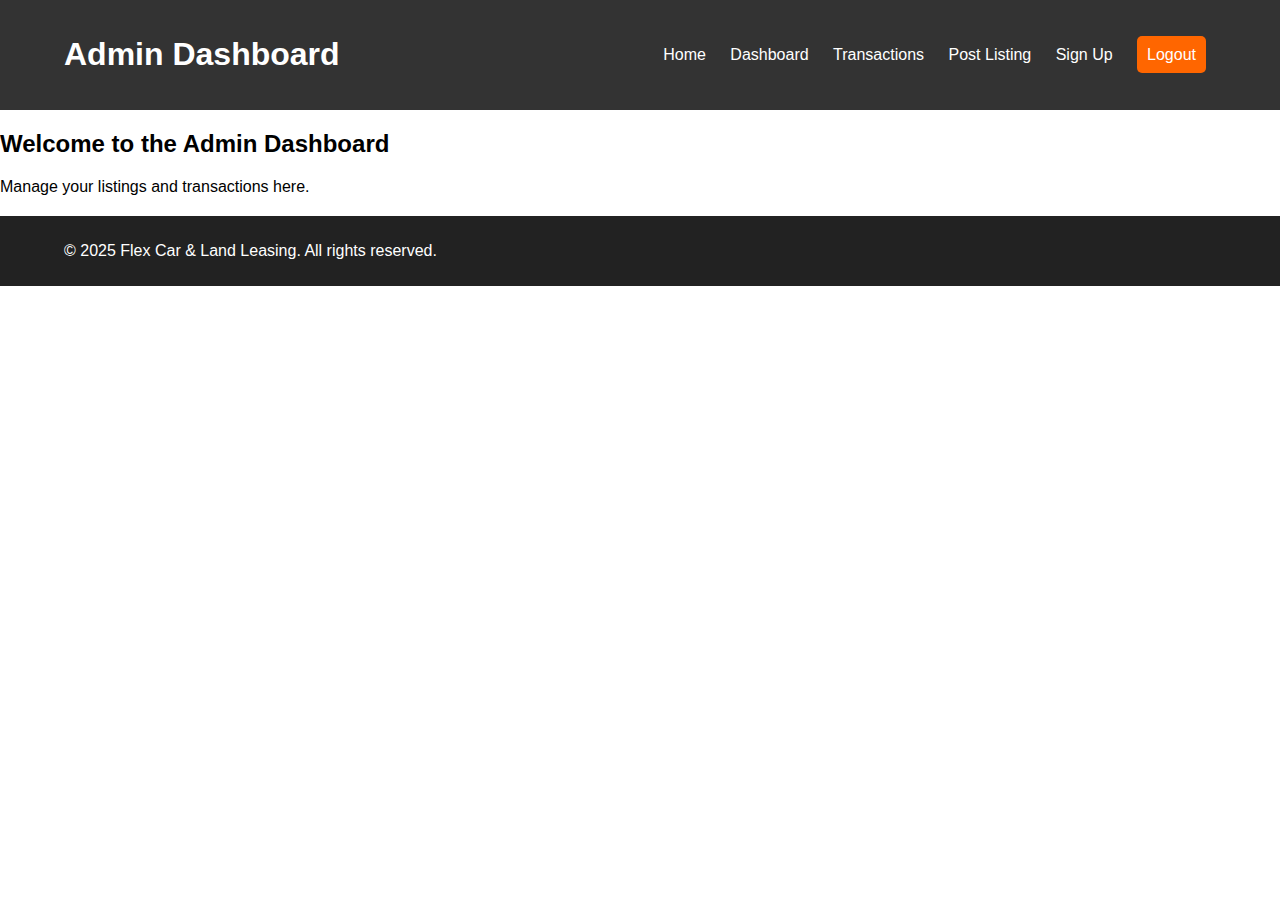
<file: frontend/templates/admin.html>
<!DOCTYPE html>
<html lang="en">
<head>
    <meta charset="UTF-8">
    <meta name="viewport" content="width=device-width, initial-scale=1.0">
    <title>Admin | Flex Leasing</title>
    <link rel="stylesheet" href="../css/style.css">
</head>
<body>

    <!-- Navbar -->
    <header>
        <div class="container">
            <h1>Admin Dashboard</h1>
            <nav>
                <ul>
                    <li><a href="index.html">Home</a></li>
                    <li><a href="dashboard.html">Dashboard</a></li>
                    <li><a href="transactions.html">Transactions</a></li>
                    <li><a href="listings.html">Post Listing</a></li>
                    <li><a href="signup.html">Sign Up</a></li>
                    <li><a href="login.html" class="btn">Logout</a></li>
                </ul>
            </nav>
        </div>
    </header>

    <div class="admin-content">
        <h2>Welcome to the Admin Dashboard</h2>
        <p>Manage your listings and transactions here.</p>
    </div>

    <!-- Footer -->
    <footer>
        <div class="container">
            <p>&copy; 2025 Flex Car & Land Leasing. All rights reserved.</p>
        </div>
    </footer>

</body>
</html>
</file>
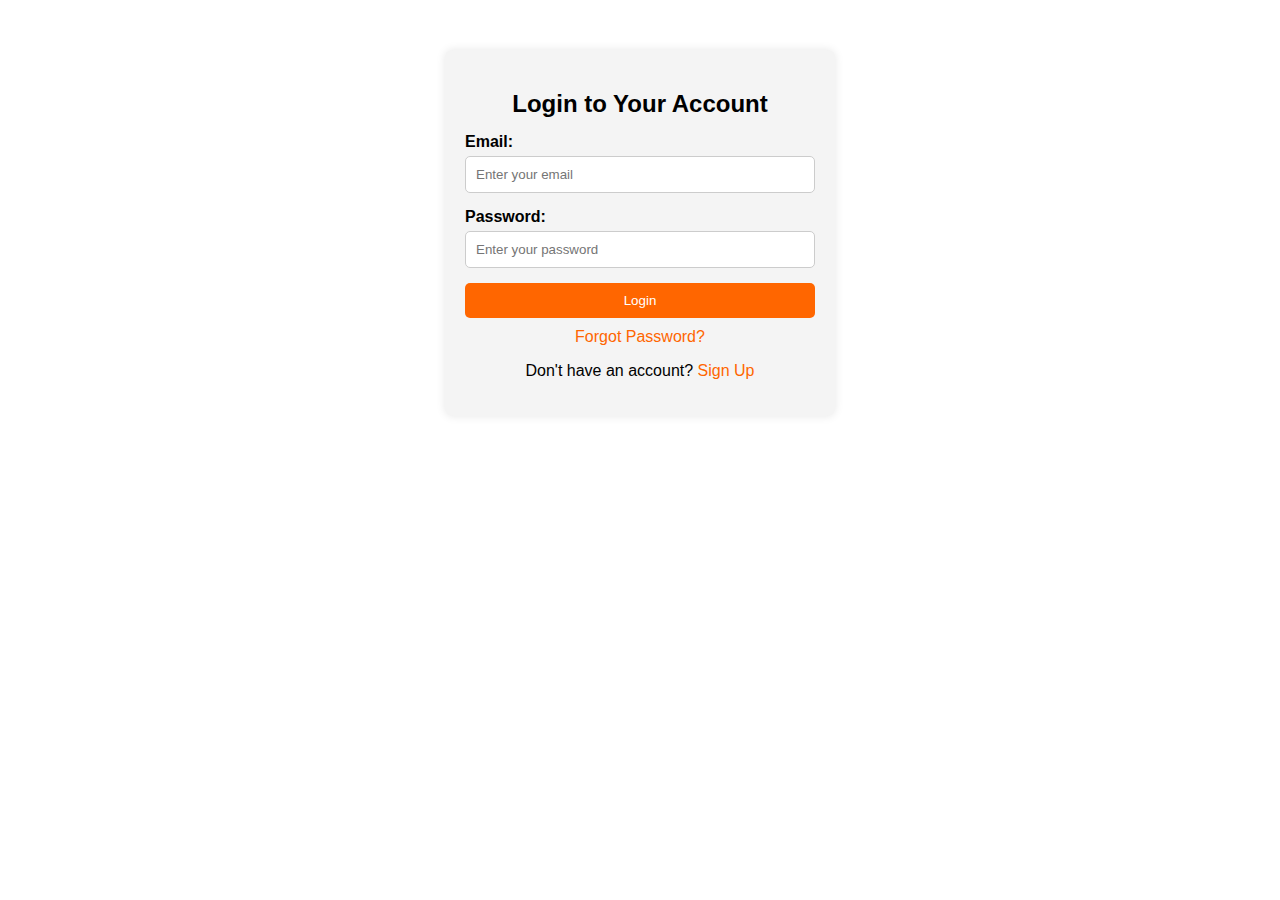
<file: frontend/templates/login.html>
<!DOCTYPE html>
<html lang="en">
<head>
    <meta charset="UTF-8">
    <meta name="viewport" content="width=device-width, initial-scale=1.0">
    <title>Login | Flex Leasing</title>
    <link rel="stylesheet" href="../css/style.css">

</head>
<body>

    <div class="login-container">
        <h2>Login to Your Account</h2>
        <form action="#" method="POST">
            <label for="email">Email:</label>
            <input type="email" id="email" name="email" placeholder="Enter your email" required>

            <label for="password">Password:</label>
            <input type="password" id="password" name="password" placeholder="Enter your password" required>

            <button type="submit" class="btn">Login</button>
            
            <div class="links">
                <a href="#">Forgot Password?</a>
                <p>Don't have an account? <a href="signup.html">Sign Up</a></p>
            </div>
        </form>
    </div>

</body>
</html>
</file>
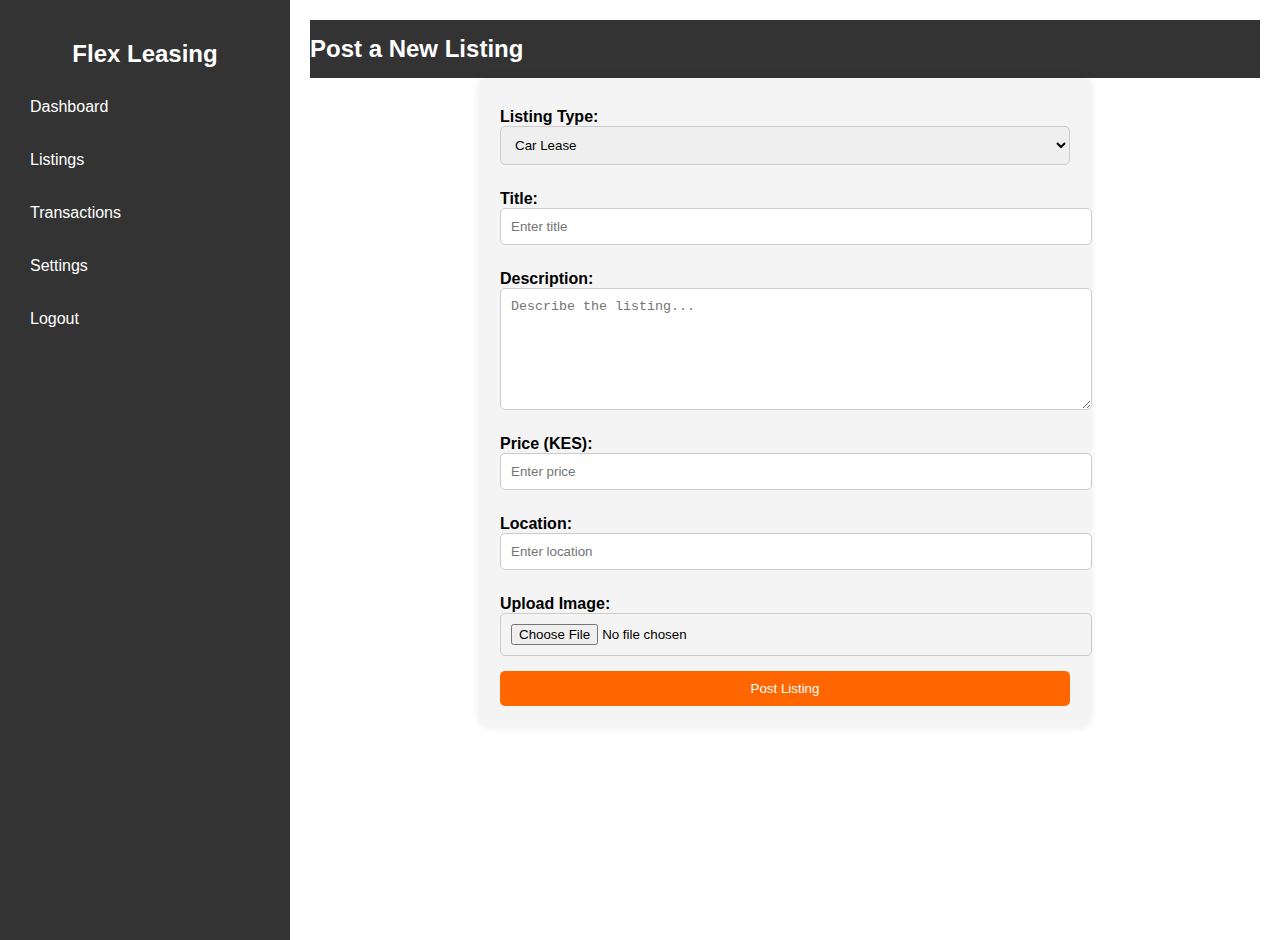
<file: frontend/templates/post_listing.html>
<!DOCTYPE html>
<html lang="en">
<head>
    <meta charset="UTF-8">
    <meta name="viewport" content="width=device-width, initial-scale=1.0">
    <title>Post New Listing | Flex Leasing</title>
    <link rel="stylesheet" href="../css/style.css">
</head>
<body>

    <div class="dashboard-container">
        <!-- Sidebar -->
        <aside class="sidebar">
            <h2>Flex Leasing</h2>
            <ul>
                <li><a href="dashboard.html">Dashboard</a></li>
                <li><a href="listings.html" class="active">Listings</a></li>
                <li><a href="transactions.html">Transactions</a></li>
                <li><a href="settings.html">Settings</a></li>
                <li><a href="login.html" class="logout">Logout</a></li>
            </ul>
        </aside>

        <!-- Main Content -->
        <main class="dashboard-content">
            <header>
                <h2>Post a New Listing</h2>
            </header>

            <section class="post-listing">
                <form action="#" method="POST" enctype="multipart/form-data">
                    <label for="type">Listing Type:</label>
                    <select id="type" name="type" required>
                        <option value="car">Car Lease</option>
                        <option value="land">Land Lease</option>
                    </select>

                    <label for="title">Title:</label>
                    <input type="text" id="title" name="title" placeholder="Enter title" required>

                    <label for="description">Description:</label>
                    <textarea id="description" name="description" placeholder="Describe the listing..." required></textarea>

                    <label for="price">Price (KES):</label>
                    <input type="number" id="price" name="price" placeholder="Enter price" required>

                    <label for="location">Location:</label>
                    <input type="text" id="location" name="location" placeholder="Enter location" required>

                    <label for="image">Upload Image:</label>
                    <input type="file" id="image" name="image" accept="image/*" required>

                    <button type="submit" class="btn">Post Listing</button>
                </form>
            </section>
        </main>
    </div>

</body>
</html>
</file>
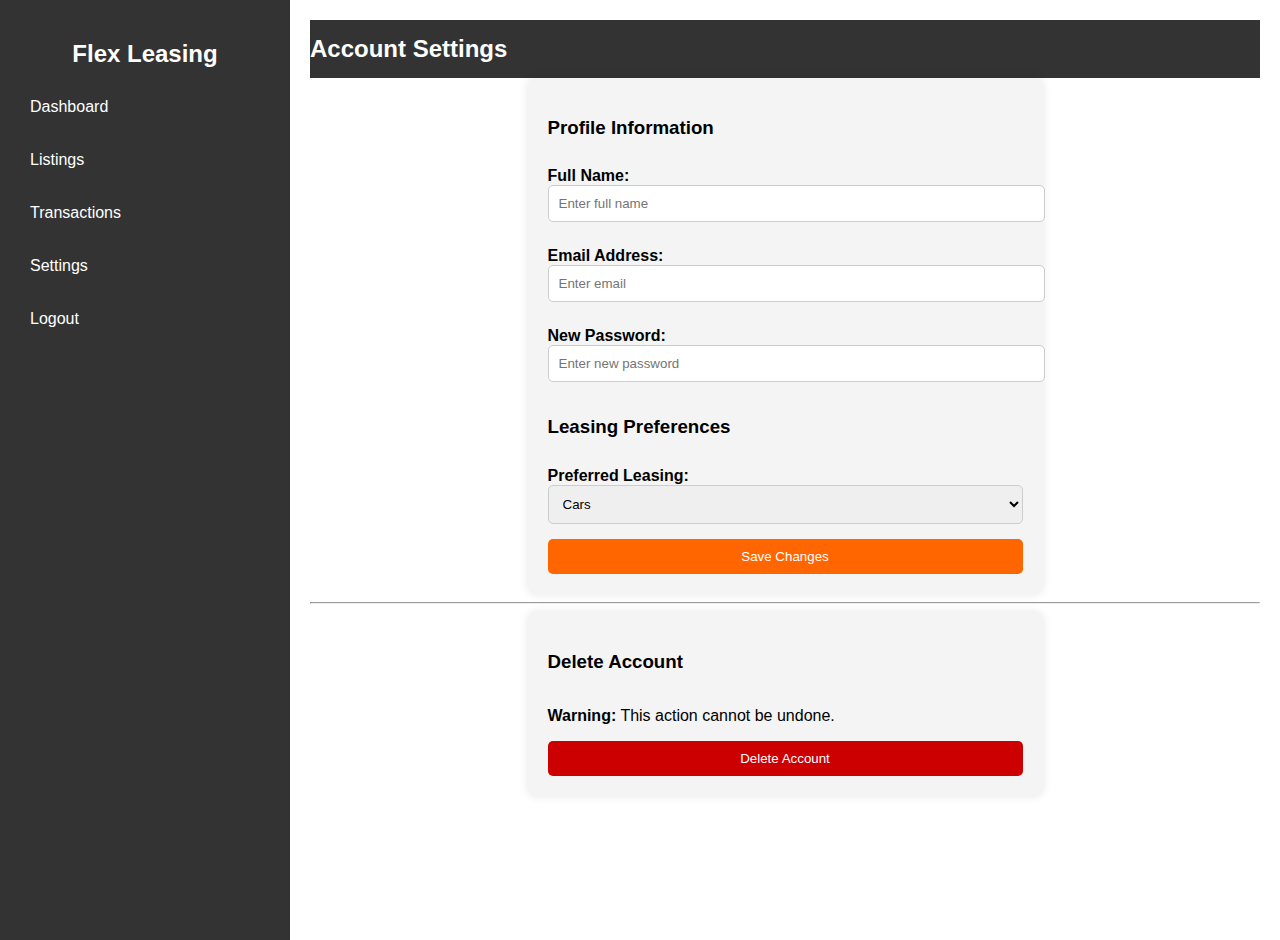
<file: frontend/templates/settings.html>
<!DOCTYPE html>
<html lang="en">
<head>
    <meta charset="UTF-8">
    <meta name="viewport" content="width=device-width, initial-scale=1.0">
    <title>Settings | Flex Leasing</title>
    <link rel="stylesheet" href="../css/style.css">
</head>
<body>

    <div class="dashboard-container">
        <!-- Sidebar -->
        <aside class="sidebar">
            <h2>Flex Leasing</h2>
            <ul>
                <li><a href="dashboard.html">Dashboard</a></li>
                <li><a href="listings.html">Listings</a></li>
                <li><a href="transactions.html">Transactions</a></li>
                <li><a href="settings.html" class="active">Settings</a></li>
                <li><a href="login.html" class="logout">Logout</a></li>
            </ul>
        </aside>

        <!-- Main Content -->
        <main class="dashboard-content">
            <header>
                <h2>Account Settings</h2>
            </header>

            <section class="settings">
                <form action="#" method="POST">
                    <h3>Profile Information</h3>
                    <label for="name">Full Name:</label>
                    <input type="text" id="name" name="name" placeholder="Enter full name" required>

                    <label for="email">Email Address:</label>
                    <input type="email" id="email" name="email" placeholder="Enter email" required>

                    <label for="password">New Password:</label>
                    <input type="password" id="password" name="password" placeholder="Enter new password">

                    <h3>Leasing Preferences</h3>
                    <label for="preferences">Preferred Leasing:</label>
                    <select id="preferences" name="preferences">
                        <option value="cars">Cars</option>
                        <option value="land">Land</option>
                        <option value="both">Both</option>
                    </select>

                    <button type="submit" class="btn">Save Changes</button>
                </form>

                <hr>

                <form action="#" method="POST">
                    <h3>Delete Account</h3>
                    <p><strong>Warning:</strong> This action cannot be undone.</p>
                    <button type="submit" class="btn danger">Delete Account</button>
                </form>
            </section>
        </main>
    </div>

</body>
</html>
</file>
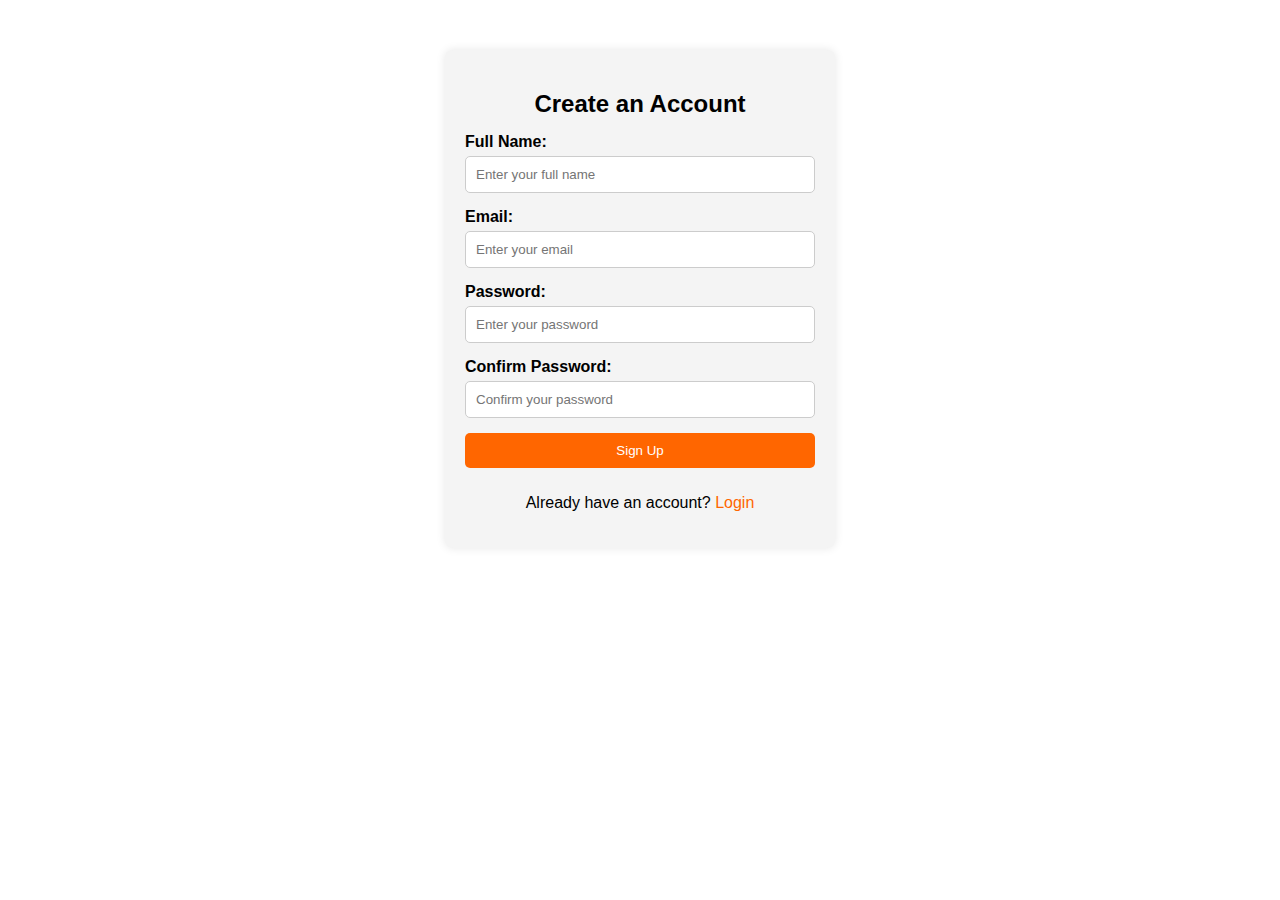
<file: frontend/templates/signup.html>
<!DOCTYPE html>
<html lang="en">
<head>
    <meta charset="UTF-8">
    <meta name="viewport" content="width=device-width, initial-scale=1.0">
    <title>Sign Up | Flex Leasing</title>
    <link rel="stylesheet" href="../css/style.css">
</head>
<body>

    <div class="signup-container">
        <h2>Create an Account</h2>
        <form action="#" method="POST">
            <label for="name">Full Name:</label>
            <input type="text" id="name" name="name" placeholder="Enter your full name" required>

            <label for="email">Email:</label>
            <input type="email" id="email" name="email" placeholder="Enter your email" required>

            <label for="password">Password:</label>
            <input type="password" id="password" name="password" placeholder="Enter your password" required>

            <label for="confirm-password">Confirm Password:</label>
            <input type="password" id="confirm-password" name="confirm-password" placeholder="Confirm your password" required>

            <button type="submit" class="btn">Sign Up</button>

            <div class="links">
                <p>Already have an account? <a href="login.html">Login</a></p>
            </div>
        </form>
    </div>

</body>
</html>
</file>
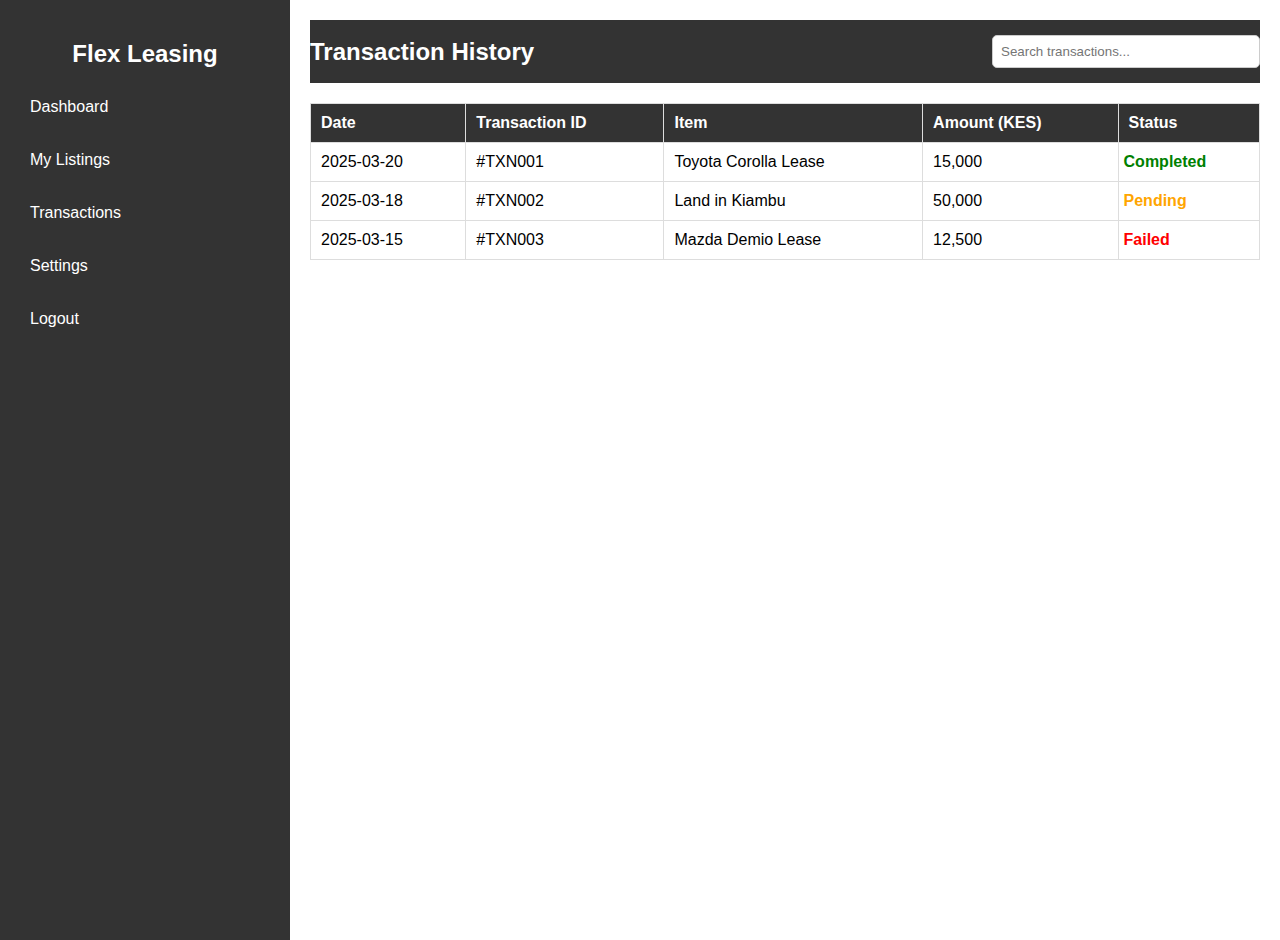
<file: frontend/templates/transactions.html>
<!DOCTYPE html>
<html lang="en">
<head>
    <meta charset="UTF-8">
    <meta name="viewport" content="width=device-width, initial-scale=1.0">
    <title>Transaction History | Flex Leasing</title>
    <link rel="stylesheet" href="../css/style.css">
</head>
<body>

    <div class="dashboard-container">
        <!-- Sidebar -->
        <aside class="sidebar">
            <h2>Flex Leasing</h2>
            <ul>
                <li><a href="dashboard.html">Dashboard</a></li>
                <li><a href="listings.html">My Listings</a></li>
                <li><a href="transactions.html" class="active">Transactions</a></li>
                <li><a href="settings.html">Settings</a></li>
                <li><a href="login.html" class="logout">Logout</a></li>
            </ul>
        </aside>

        <!-- Main Content -->
        <main class="dashboard-content">
            <header>
                <h2>Transaction History</h2>
                <input type="text" id="search" placeholder="Search transactions..." onkeyup="filterTransactions()">
            </header>

            <section class="transactions">
                <table>
                    <thead>
                        <tr>
                            <th>Date</th>
                            <th>Transaction ID</th>
                            <th>Item</th>
                            <th>Amount (KES)</th>
                            <th>Status</th>
                        </tr>
                    </thead>
                    <tbody id="transaction-table">
                        <tr>
                            <td>2025-03-20</td>
                            <td>#TXN001</td>
                            <td>Toyota Corolla Lease</td>
                            <td>15,000</td>
                            <td class="status completed">Completed</td>
                        </tr>
                        <tr>
                            <td>2025-03-18</td>
                            <td>#TXN002</td>
                            <td>Land in Kiambu</td>
                            <td>50,000</td>
                            <td class="status pending">Pending</td>
                        </tr>
                        <tr>
                            <td>2025-03-15</td>
                            <td>#TXN003</td>
                            <td>Mazda Demio Lease</td>
                            <td>12,500</td>
                            <td class="status failed">Failed</td>
                        </tr>
                    </tbody>
                </table>
            </section>
        </main>
    </div>

    <script>
        function filterTransactions() {
            let input = document.getElementById("search").value.toLowerCase();
            let table = document.getElementById("transaction-table");
            let rows = table.getElementsByTagName("tr");

            for (let i = 0; i < rows.length; i++) {
                let cells = rows[i].getElementsByTagName("td");
                let match = false;
                for (let j = 0; j < cells.length; j++) {
                    if (cells[j].innerText.toLowerCase().includes(input)) {
                        match = true;
                        break;
                    }
                }
                rows[i].style.display = match ? "" : "none";
            }
        }
    </script>

</body>
</html>
</file>
<file: frontend/css/style.css>
/* General Styles */
body {
    font-family: Arial, sans-serif;
    margin: 0;
    padding: 0;
    box-sizing: border-box;
}

/* Navbar */
header {
    background: #333;
    color: white;
    padding: 15px 0;
}
.container {
    width: 90%;
    margin: auto;
    display: flex;
    justify-content: space-between;
    align-items: center;
}
nav ul {
    list-style: none;
    padding: 0;
}
nav ul li {
    display: inline;
    margin: 0 10px;
}
nav ul li a {
    color: white;
    text-decoration: none;
}
.btn {
    background: #ff6600;
    padding: 8px 15px;
    color: white;
    border-radius: 5px;
    text-decoration: none;
}

/* Hero Section */
.hero {
    background: url('../assets/hero-bg.jpg') no-repeat center center/cover;
    color: white;
    text-align: center;
    padding: 60px 0;
}
.hero h2 {
    font-size: 2.5rem;
}
.search-bar input {
    padding: 10px;
    width: 250px;
}
.search-bar button {
    padding: 10px;
    background: #ff6600;
    border: none;
    color: white;
    cursor: pointer;
}

/* Listings Section */
.listings {
    text-align: center;
    padding: 40px 0;
}
.listing-grid {
    display: flex;
    justify-content: center;
    gap: 20px;
}
.listing-card {
    background: #f4f4f4;
    padding: 15px;
    border-radius: 5px;
    width: 250px;
}
.listing-card img {
    width: 100%;
    border-radius: 5px;
}

/* Footer */
footer {
    background: #222;
    color: white;
    text-align: center;
    padding: 10px 0;
    margin-top: 20px;
}
/* Login Page Styles */
.login-container {
    width: 350px;
    margin: 50px auto;
    padding: 20px;
    background: #f4f4f4;
    text-align: center;
    border-radius: 8px;
    box-shadow: 0px 0px 10px rgba(0, 0, 0, 0.1);
}
.login-container h2 {
    margin-bottom: 15px;
}
.login-container form {
    display: flex;
    flex-direction: column;
}
.login-container label {
    text-align: left;
    font-weight: bold;
    margin-bottom: 5px;
}
.login-container input {
    padding: 10px;
    margin-bottom: 15px;
    border: 1px solid #ccc;
    border-radius: 5px;
}
.btn {
    background: #ff6600;
    padding: 10px;
    color: white;
    border: none;
    border-radius: 5px;
    cursor: pointer;
}
.links {
    margin-top: 10px;
}
.links a {
    text-decoration: none;
    color: #ff6600;
}
/* Dashboard Styles */
.dashboard-container {
    display: flex;
}

/* Sidebar */
.sidebar {
    width: 250px;
    background: #333;
    color: white;
    padding: 20px;
    min-height: 100vh;
}
.sidebar h2 {
    text-align: center;
    margin-bottom: 20px;
}
.sidebar ul {
    list-style: none;
    padding: 0;
}
.sidebar ul li {
    margin: 15px 0;
}
.sidebar ul li a {
    text-decoration: none;
    color: white;
    display: block;
    padding: 10px;
}
.sidebar ul li a:hover {
    background: #ff6600;
}
.logout {
    color: red;
}

/* Main Content */
.dashboard-content {
    flex: 1;
    padding: 20px;
}
.dashboard-content header {
    display: flex;
    justify-content: space-between;
    align-items: center;
}
.dashboard-content h2 {
    margin: 0;
}

/* Listings */
.listing-grid {
    display: flex;
    gap: 20px;
}
.listing-card {
    background: #f4f4f4;
    padding: 15px;
    border-radius: 5px;
    width: 250px;
}
.listing-card img {
    width: 100%;
    border-radius: 5px;
}
/* Sign Up Page Styles */
.signup-container {
    width: 350px;
    margin: 50px auto;
    padding: 20px;
    background: #f4f4f4;
    text-align: center;
    border-radius: 8px;
    box-shadow: 0px 0px 10px rgba(0, 0, 0, 0.1);
}
.signup-container h2 {
    margin-bottom: 15px;
}
.signup-container form {
    display: flex;
    flex-direction: column;
}
.signup-container label {
    text-align: left;
    font-weight: bold;
    margin-bottom: 5px;
}
.signup-container input {
    padding: 10px;
    margin-bottom: 15px;
    border: 1px solid #ccc;
    border-radius: 5px;
}
.btn {
    background: #ff6600;
    padding: 10px;
    color: white;
    border: none;
    border-radius: 5px;
    cursor: pointer;
}
.links {
    margin-top: 10px;
}
.links a {
    text-decoration: none;
    color: #ff6600;
}
/* Post Listing Page */
.post-listing form {
    display: flex;
    flex-direction: column;
    width: 60%;
    margin: auto;
    background: #f4f4f4;
    padding: 20px;
    border-radius: 8px;
    box-shadow: 0px 0px 10px rgba(0, 0, 0, 0.1);
}
.post-listing label {
    font-weight: bold;
    margin-top: 10px;
}
.post-listing input, .post-listing textarea, .post-listing select {
    padding: 10px;
    margin-bottom: 15px;
    border: 1px solid #ccc;
    border-radius: 5px;
    width: 100%;
}
.post-listing textarea {
    resize: vertical;
    height: 100px;
}
.post-listing .btn {
    background: #ff6600;
    padding: 10px;
    color: white;
    border: none;
    border-radius: 5px;
    cursor: pointer;
}
/* Transactions Page */
.transactions table {
    width: 100%;
    border-collapse: collapse;
    margin-top: 20px;
}
.transactions th, .transactions td {
    padding: 10px;
    border: 1px solid #ddd;
    text-align: left;
}
.transactions th {
    background: #333;
    color: white;
}
.transactions .status {
    font-weight: bold;
    padding: 5px;
    border-radius: 5px;
}
.transactions .status.completed {
    color: green;
}
.transactions .status.pending {
    color: orange;
}
.transactions .status.failed {
    color: red;
}

/* Search Bar */
header input {
    padding: 8px;
    width: 250px;
    margin-left: auto;
    border: 1px solid #ccc;
    border-radius: 5px;
}
/* Settings Page */
.settings form {
    display: flex;
    flex-direction: column;
    width: 50%;
    margin: auto;
    background: #f4f4f4;
    padding: 20px;
    border-radius: 8px;
    box-shadow: 0px 0px 10px rgba(0, 0, 0, 0.1);
}
.settings label {
    font-weight: bold;
    margin-top: 10px;
}
.settings input, .settings select {
    padding: 10px;
    margin-bottom: 15px;
    border: 1px solid #ccc;
    border-radius: 5px;
    width: 100%;
}
.settings .btn {
    background: #ff6600;
    padding: 10px;
    color: white;
    border: none;
    border-radius: 5px;
    cursor: pointer;
}
.settings .btn.danger {
    background: #cc0000;
}
/* Listings Page */
.listings {
    display: grid;
    grid-template-columns: repeat(auto-fit, minmax(300px, 1fr));
    gap: 20px;
    padding: 20px;
}
.listing-card {
    background: white;
    padding: 15px;
    border-radius: 8px;
    box-shadow: 0px 0px 10px rgba(0, 0, 0, 0.1);
    text-align: center;
}
.listing-card img {
    width: 100%;
    border-radius: 8px;
    height: 200px;
    object-fit: cover;
}
.listing-card h3 {
    margin: 10px 0;
}
.listing-card p {
    margin: 5px 0;
}
.listing-card .btn {
    display: inline-block;
    background: #ff6600;
    color: white;
    padding: 10px;
    text-decoration: none;
    border-radius: 5px;
    margin-top: 10px;
}
/* Single Listing Page */
</file>
